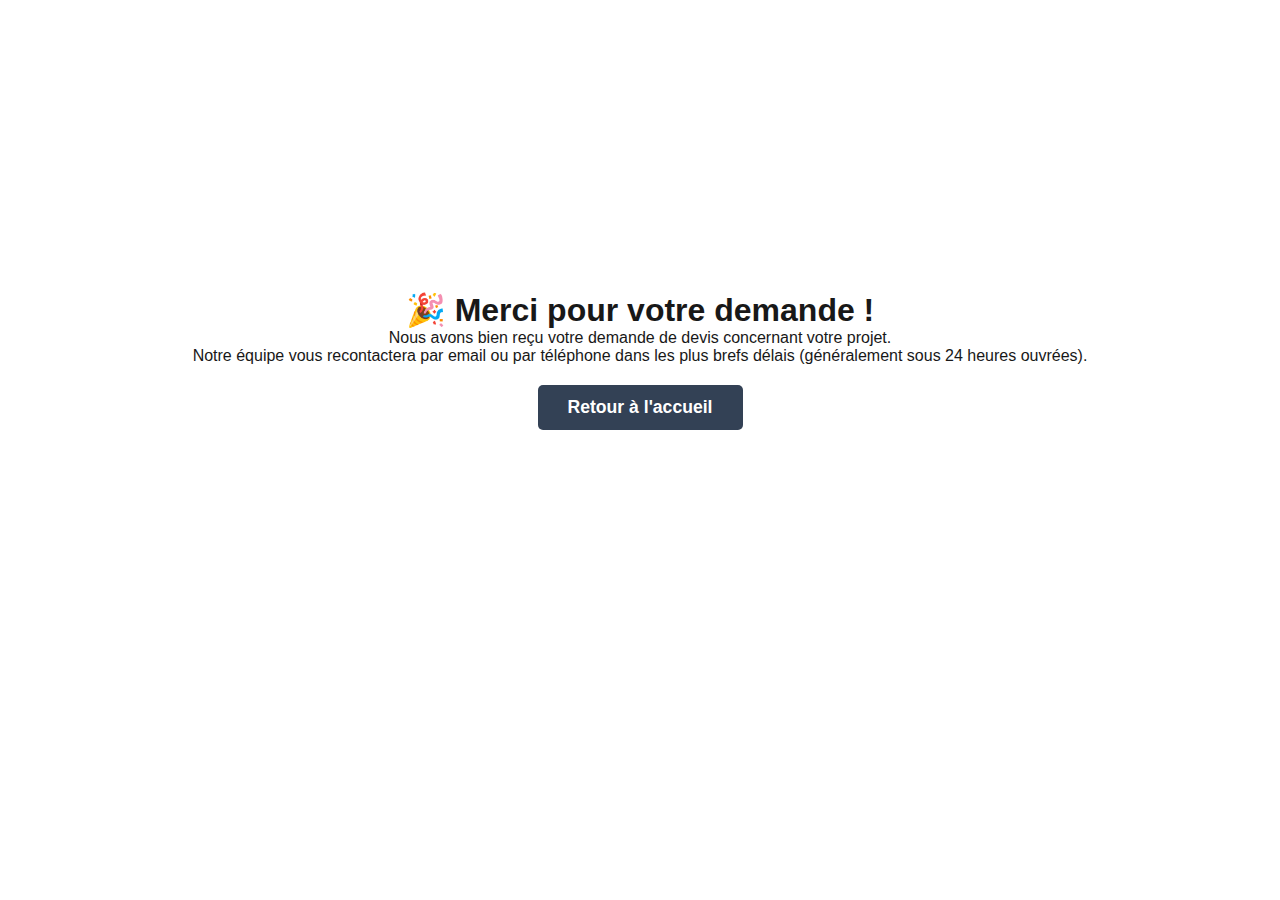
<file: merci.html>
<!DOCTYPE html>
<html lang="fr">
<head>
    <meta charset="UTF-8">
    <meta name="viewport" content="width=device-width, initial-scale=1.0">
    <title>Merci !</title>
    <link rel="stylesheet" href="style.css"> 
    <style>
        .thank-you-container {
            display: flex;
            flex-direction: column;
            align-items: center;
            justify-content: center;
            min-height: 80vh; /* Pour centrer verticalement */
            text-align: center;
            padding: 20px;
        }
    </style>
</head>
<body>
    <div class="thank-you-container">
        <h1>🎉 Merci pour votre demande !</h1>
        <p>Nous avons bien reçu votre demande de devis concernant votre projet.</p>
        <p>Notre équipe vous recontactera par email ou par téléphone dans les plus brefs délais (généralement sous 24 heures ouvrées).</p>
        <a href="index.html" class="btn btn-primary" style="margin-top: 20px;">Retour à l'accueil</a>
    </div>
</body>
</html>
</file>
<file: style.css>
/* --- VOS COULEURS PERSONNALISÉES --- */
:root {
    --color-chêne-clair: #e8a757;
    /* CTA & Titres */
    --color-gris-chaud: #dedddc;
    /* Fond de sections */
    --color-blanc-pur: #FFFFFF;
    /* Fond principal */
    --color-bleu-ardoise: #334155;
    /* Navigation & Textes Forts */
    --color-noir-doux: #181818;
    /* Paragraphes longs */
    --text-color: #1f2937;

}

/* --- GÉNÉRAL & RESET --- */
* {
    margin: 0;
    padding: 0;
    box-sizing: border-box;
}

body {
    font-family: sans-serif;
    color: var(--color-noir-doux);
    background-color: var(--color-blanc-pur);
}

/* --- EN-TÊTE --- */
.main-header {
    display: flex;
    justify-content: space-between;
    align-items: center;
    padding: 15px 5%;
    position: absolute;
    width: 100%;
    z-index: 100;
    color: var(--color-blanc-pur);
    background: rgba(30, 30, 30, 0.4);
}

.logo-name {
    font-size: 1.5rem;
    font-weight: bold;
    color: var(--color-chêne-clair);
}

.main-nav {
    /* Styles pour la navigation sur desktop */
}

.nav-list {
    list-style: none;
    display: flex;
}

.nav-list a {
    text-decoration: none;
    color: var(--color-blanc-pur);
    padding: 10px 15px;
    font-weight: 500;
    transition: color 0.3s;
}

.nav-list a:hover {
    color: var(--color-chêne-clair);
}

/*
.phone-number {
    font-weight: bold;
    color: var(--color-chêne-clair);
}
    */

.menu-toggle {
    display: none;
    /* Caché sur desktop */
}

.logo-link {
    text-decoration: none;
    /* Enlève le soulignement du lien */
}

.logo {
    display: flex;
    align-items: center;
    gap: 10px;
    /* Ajoute un espace entre l'image et le texte */
}


.logo-img {
    height: 30px;
    width: auto;
    /* Optionnel : si le logo est blanc sur fond transparent, le CSS est suffisant */
}

/* --- SLIDER D'ACCUEIL --- */
.hero-slider {
    position: relative;
    width: 100%;
    height: 100vh;
    overflow: hidden;
    overflow-x: hidden;
    overflow-y: auto;
    touch-action: pan-y !important;
}

.slider-container {
    display: flex;
    height: 100%;
    transition: transform 0.5s ease-in-out;
}

.slide {
    flex: 0 0 100%;
    height: 100%;
    background-size: cover;
    background-position: center;
    display: flex;
    justify-content: center;
    align-items: center;
    text-align: center;
    position: relative;
    transition: opacity 0.5s;
    width: 100%;
}

/* Effet de superposition sombre  */
.slide::before {
    content: "";
    position: absolute;
    top: 0;
    left: 0;
    width: 100%;
    height: 100%;
    background-color: rgba(0, 0, 0, 0.10);
    /* Opacité augmentée */
    z-index: 1;
    /* Assure que le filtre est au-dessus de l'image */
}

/* Images d'arrière-plan - Remplacez par les vrais fichiers */
.slide-1 {
    background-image: url('images/Hero2.jpg');
}

.slide-2 {
    background-image: url('images/Hero3.jpg');
}

.slide-content {
    z-index: 10;
    /* Au-dessus du filtre */
    color: var(--color-blanc-pur);
    max-width: 800px;
    padding: 20px;
    position: relative;
    /* Nécessaire pour que z-index 10 fonctionne */
}

.main-title {
    font-size: 3.5rem;
    margin-bottom: 15px;
    color: var(--color-chêne-clair);
}

.subtitle {
    font-size: 1.5rem;
    margin-bottom: 30px;
    white-space: nowrap;
}

.cta-button {
    display: inline-block;
    padding: 12px 30px;
    text-decoration: none;
    font-weight: bold;
    border-radius: 5px;
    background-color: var(--color-chêne-clair);
    color: var(--color-bleu-ardoise);
    transition: background-color 0.3s, transform 0.2s;
}

.cta-button:hover {
    filter: brightness(110%);
    transform: translateY(-2px);
}

/* Contrôles du Slider (Flèches) */
.slider-controls {
    position: absolute;
    top: 50%;
    width: 100%;
    display: flex;
    justify-content: space-between;
    transform: translateY(-50%);
    padding: 0 20px;
    /* Padding par défaut sur desktop */
    z-index: 50;
}

.control-btn {
    background: rgba(51, 65, 85, 0.5);
    /* Bleu ardoise transparent */
    border: none;
    color: var(--color-blanc-pur);
    /* Couleur des flèches */

    font-size: 1.2rem;
    padding: 6px 10px;

    cursor: pointer;
    transition: background 0.3s;
    border-radius: 3px;
    z-index: 51;
}

.control-btn:hover {
    background: var(--color-bleu-ardoise);
}

.close-menu-toggle {
    display: none;
    /* Caché par défaut et sur desktop */
    position: absolute;
    top: 10px;
    right: 15px;
    background: transparent;
    border: none;
    color: var(--color-blanc-pur);
    font-size: 2rem;
    cursor: pointer;
    padding: 10px;
    z-index: 10;
}


/* --- RESPONSIVE MOBILE (<= 768px) --- */
@media (max-width: 768px) {

    .main-nav {
        display: none;
    }

    .contact-info {
        display: none;
    }

    .logo-name {
        font-size: 1rem;
        font-weight: bold;
        color: var(--color-chêne-clair);
    }


    .hero-slider {
        overflow: hidden !important;
        overflow-x: hidden !important;
        touch-action: pan-y !important;
    }

    .slider-container {
        /* 3. Retirer les règles de touch-action qui bloquaient le scroll */
        /* Retirez complètement les lignes : touch-action: pan-x; et will-change: transform; */
    }

    /* Affiche le bouton menu */
    .menu-toggle {
        display: block;
        background: transparent;
        border: none;
        color: var(--color-blanc-pur);
        font-size: 2rem;
        cursor: pointer;
    }

    .main-title {
        font-size: 2.5rem;
    }

    .subtitle {
        font-size: 1.1rem;
        white-space: normal;
    }

    .slider-controls {
        padding: 0 3%;
        z-index: 30;
    }

    .slide-content {
        padding: 0 11%;
    }

    /* --- STYLES SPÉCIFIQUES AU MENU MOBILE (OFF-CANVAS) --- */
    .main-nav .close-menu-toggle {
        display: block;
    }

    .main-nav {
        position: fixed;
        top: 0;
        right: 0;
        width: 70%;
        height: auto;
        background-color: var(--color-bleu-ardoise);
        padding-top: 80px;
        box-shadow: -4px 0 10px rgba(0, 0, 0, 0.5);
        transform: translateX(100%);
        transition: transform 0.4s ease-in-out;
        display: none;
        z-index: 20;
    }

    .main-nav.active {
        transform: translateX(0);
        display: block;
    }

    /* Style des liens dans le menu latéral */
    .main-nav .nav-list {
        flex-direction: column;
        padding: 0;
    }

    .main-nav .nav-list li {
        margin: 0;
    }

    .main-nav .nav-list a {
        color: var(--color-blanc-pur);
        display: block;
        padding: 15px 20px;
        text-align: left;
        border-bottom: 1px solid rgba(255, 255, 255, 0.1);
    }

    .main-nav .nav-list a:hover {
        background-color: var(--color-chêne-clair);
        color: var(--color-bleu-ardoise);
    }
}

/* --- SECTION À PROPOS --- */

#apropos .container .section-title {
    margin-bottom: 30px;
}

.about-section {
    padding: 50px 5%;
    background-color: var(--color-gris-chaud);
}

.container {
    max-width: 1200px;
    margin: 0 auto;
}

.section-title {
    text-align: center;
    color: var(--color-chêne-clair);
    /*--color-bleu-ardoise*/
    font-size: 2.8rem;
    font-weight: 800;
    margin-bottom: 60px;
}

.about-content {
    display: flex;
    align-items: flex-start;
    gap: 50px;
    margin-top: 20px;
}

/* Bloc Visuel (Contient le wrapper de la vidéo) */
.about-visual {
    flex: 1;
    position: relative;
    border-radius: 10px;
    overflow: hidden;
    box-shadow: 0 10px 30px rgba(0, 0, 0, 0.1);
}

/* Nouveau : Wrapper pour la vidéo et le bouton Play */
.video-wrapper {
    position: relative;
    padding-bottom: 88%;
    /* Augmenté de 56.25% (16:9) à 65% pour une hauteur supplémentaire */
    height: 0;
    overflow: hidden;
    border-radius: 10px;
    /* Coins arrondis appliqués ici */
    cursor: pointer;
    /* Indique que c'est cliquable */
}

/* La balise Video elle-même */
.artisan-video {
    position: absolute;
    top: 0;
    left: 0;
    width: 100%;
    height: 100%;
    object-fit: cover;
    display: block;
}

/* Bouton Play */
.play-button {
    position: absolute;
    top: 50%;
    left: 50%;
    transform: translate(-50%, -50%);
    background-color: rgba(0, 0, 0, 0.6);
    border-radius: 50%;
    width: 80px;
    height: 80px;
    display: flex;
    justify-content: center;
    align-items: center;
    transition: background-color 0.3s;
    z-index: 2;
    /* Au-dessus de la vidéo */
}

.play-button:hover {
    background-color: rgba(0, 0, 0, 0.8);
}

.play-button svg {
    color: var(--color-chêne-clair);
    /* Couleur de l'icône Play */
    width: 30px;
    height: 30px;
    margin-left: 5px;
}

/* Classe pour cacher le bouton Play une fois la vidéo lancée */
.video-wrapper.playing .play-button {
    opacity: 0;
    pointer-events: none;
    /* Rendre inactif au clic */
}

/* Bloc Texte */
.about-text {
    flex: 1;
    color: var(--color-noir-doux);
    font-size: 1.15rem;
    /* Légèrement plus grand pour la lecture */
    line-height: 1.7;
}

/* Amélioration du séparateur vertical */
.about-text p {
    margin-bottom: 25px;
    /* Augmenter l'espace entre les paragraphes */
    padding-left: 25px;
    /* Augmenter le padding */
    border-left: 5px solid var(--color-bleu-ardoise);
    /* Rendre le séparateur plus épais et en couleur d'accentuation */
    color: var(--color-gris-fonce, #444);
    /* Rendre le texte des paragraphes un peu plus foncé */
}

.highlight-text {
    font-weight: 800;
    /* Rendre le mot clé encore plus percutant */
    color: var(--color-bleu-ardoise);
}

/* Liste des Valeurs Clés */
.stats-grid {
    display: grid;
    grid-template-columns: 1fr 1fr;
    gap: 30px;
    padding-top: 50px;
    /* Optionnel : Ajouter un séparateur visuel entre le texte et la grille de stats */
    border-top: 1px solid rgba(0, 0, 0, 0.1);
    margin-top: 30px;
    padding-top: 30px;
}

.stat-card-about {
    /* Style épuré et très visible */
    display: flex;
    align-items: self-start;
    gap: 20px;
    padding: 10px 0;
}

.stat-icon-wrapper {
    flex-shrink: 0;
    color: var(--color-chêne-clair);
    /* Utiliser la couleur principale pour l'impact */
    font-size: 2.5em;
    line-height: 1;
    margin-top: 0;
    /* S'assurer de l'alignement en haut */
}

.stat-title {
    font-size: 1.20em;
    /* Un peu plus grand pour l'importance */
    font-weight: 800;
    color: var(--color-noir-doux);
    margin-bottom: 3px;
}

.stat-description {
    font-size: 1.1em;
    /* Taille de police claire */
    color: var(--color-chêne-clair);
    line-height: 1.1;

}



/* --- RESPONSIVE POUR LA SECTION À PROPOS --- */
@media (max-width: 992px) {
    .about-content {
        flex-direction: column;
        gap: 40px;
        padding-bottom: 0;
    }

    .about-visual {
        /* Garde la hauteur fixe et la largeur 100% pour la compatibilité mobile */
        height: 250px;
        width: 100%;
        padding-bottom: 0;
        /* Rétablit les coins arrondis (déjà dans le style général, mais bonne pratique ici) */
        border-radius: 10px;
    }

    .artisan-video {
        /* Rétablit le style vidéo propre sans bordures */
        border: none;
        width: 100%;
        height: 100%;
        object-fit: cover;
        /* Remet le cover pour bien remplir, car la hauteur est fixe */
    }

    .about-text {
        font-size: 1.1rem;
    }

    .about-text p {
        /* Retirer la bordure verticale sur mobile pour ne pas écraser le texte */
        border-left: 4px solid var(--color-bleu-ardoise);
        padding-left: 17px;
        margin-bottom: 20px;
    }

    .stats-grid {
        grid-template-columns: 1fr;
        padding-top: 20px;
    }

    .section-title {
        font-size: 2rem;
    }

    .stat-icon-wrapper {
        font-size: 2em;
        /* Légèrement réduit sur mobile */
    }

    .stat-card-about .stat-description {
        border-left: none;
    }
}

/* --- SÉPARATEUR PARALLAX (VERSION FINALE CORRIGÉE) --- */

.parallax-separator {
    height: 300px;
    background-image: url('images/paralax2.jpg');
    background-attachment: fixed;
    background-position: center;
    background-repeat: no-repeat;
    background-size: cover;

    display: flex;
    justify-content: center;
    align-items: center;
    text-align: center;

    position: relative;
    z-index: 0;
}

/* 🛑 NOUS INTRODUISONS UN OVERLAY ICI POUR CONTRÔLER L'APPARITION DU FOND GRIS */
.parallax-separator::before {
    content: "";
    position: absolute;
    top: 0;
    left: 0;
    width: 100%;
    height: 100%;
    /* Couleur très transparente (presque invisible) ou nulle */
    background-color: transparent;
    /* Si vous ne voulez absolument aucun gris, utilisez background-color: transparent; */
    z-index: 1;
}

.parallax-content {
    max-width: 800px;
    padding: 0 20px;
    background: none;
    /* Le contenu doit être au-dessus du pseudo-élément ::before */
    z-index: 2;
}

.parallax-title {
    color: var(--color-gris-chaud);
    font-size: 3.2rem;
    font-weight: 800;
    text-shadow: 0 4px 8px rgba(0, 0, 0, 0.7);
    margin-bottom: 15px;
    line-height: 1.1;
}

.contact-infoo {
    margin-bottom: 30px;
    background: none;
    padding: 0;
}


.phone-number {
    color: var(--color-gris-chaud);
    font-size: 3rem;
    font-weight: 700;
    text-shadow: 0 3px 6px rgba(0, 0, 0, 0.7);
    text-decoration: none !important;
}



/* --- RESPONSIVE : Le Parallax et le Mobile (CORRIGÉ POUR LA VISIBILITÉ) --- */
@media (max-width: 992px) {
    .parallax-separator {
        background-attachment: scroll;
        height: 240px;
        /* Rétablit une hauteur fixe simple pour le centrage */
        padding: 0;
        /* On utilise le padding du .parallax-content */
    }

    .parallax-content {
        padding: 0 15px;
    }

    .parallax-title {
        font-size: 1.8rem;
        margin-bottom: 10px;
    }

    .contact-infoo {
        margin-bottom: 15px;
    }

    .phone-number {
        font-size: 2rem;
        color: var(--color-gris-chaud);
        text-decoration: none !important;
    }

    .quote {
        display: none;
    }
}


/* --- SECTION NOS SERVICES (Grille de Cartes) --- */

.services-section {
    padding: 50px 5%;
    background-color: var(--color-gris-chaud);
    /* Utiliser le gris pour un fond neutre */
    text-align: center;
}

.services-grid {
    /* Utilisation de CSS Grid pour une disposition facile en colonnes */
    display: grid;

    /* 3 colonnes de taille égale sur desktop */
    grid-template-columns: repeat(3, 1fr);
    gap: 30px;
    /* Espace entre les cartes */
    margin-top: 40px;
}

.service-card {
    background-color: var(--color-blanc-pur);
    border-radius: 10px;
    box-shadow: 0 5px 20px rgba(0, 0, 0, 0.1);
    overflow: hidden;
    /* Important pour que l'image et le coin soient coupés */
    text-align: left;
    transition: transform 0.3s, box-shadow 0.3s;
}

.service-card:hover {
    transform: translateY(-5px);
    /* Léger soulèvement au survol */
    box-shadow: 0 10px 30px rgba(0, 0, 0, 0.2);
}

.card-image {
    width: 100%;
    /* Force l'image à être carrée ou rectangulaire de même ratio pour toutes */
    height: 220px;
    object-fit: cover;
    /* Recadre sans déformer, en remplissant l'espace */
    display: block;
}

.card-content {
    padding: 20px;
}

.card-title {
    color: var(--color-bleu-ardoise);
    font-size: 1.5rem;
    margin-top: 0;
    margin-bottom: 10px;
}

.card-description {
    color: var(--color-noir-doux);
    font-size: 0.95rem;
    line-height: 1.5;
}

/* --- RESPONSIVE POUR LES SERVICES --- */
@media (max-width: 1200px) {
    .services-grid {
        /* Passe à 2 colonnes sur tablette */
        grid-template-columns: repeat(2, 1fr);
    }
}

@media (max-width: 768px) {
    .services-grid {
        /* 1 colonne sur mobile */
        grid-template-columns: 1fr;
    }
}

/* --- SECTION PORTFOLIO / RÉALISATIONS --- */

.container .section-title {
    margin-bottom: 5px;
}

.section-subtitle {
    font-size: 1.1rem;
    /* Taille agréable et lisible */
    font-weight: 500;
    /* Semi-gras pour un peu d'emphase */

    /* Un style un peu détendu et élégant */
    letter-spacing: 0.05em;
    /* Espacement de lettres pour aérer le texte */
}


.portfolio-section {
    padding: 60px 5%;
    background-color: var(--color-blanc-pur);
    text-align: center;
}

.portfolio-grid {
    display: grid;
    /* Trois colonnes de taille égale */
    grid-template-columns: repeat(3, 1fr);
    gap: 30px;
    margin-top: 40px;
}

.portfolio-item {
    position: relative;
    overflow: hidden;
    border-radius: 10px;
    box-shadow: 0 5px 15px rgba(0, 0, 0, 0.1);
    cursor: pointer;
}

.item-image {
    width: 100%;
    height: 350px;
    object-fit: cover;
    display: block;
    transition: transform 0.4s ease-in-out;
}

.portfolio-item:hover .item-image {
    /* Léger zoom à l'intérieur pour l'effet de survol */
    transform: scale(1.05);
}

/* Overlay pour le texte (effet professionnel) */
.item-overlay {
    position: absolute;
    bottom: 0;
    left: 0;
    width: 100%;
    /* Arrière-plan dégradé transparent vers le sombre */
    background: linear-gradient(transparent, rgba(0, 0, 0, 0.7));
    color: var(--color-blanc-pur);
    padding: 20px;
    text-align: left;
    transform: translateY(100%);
    /* Commence hors de l'écran */
    transition: transform 0.3s ease-out;
}

.portfolio-item:hover .item-overlay {
    /* Le texte glisse vers le haut au survol */
    transform: translateY(0);
}

.item-title {
    font-size: 1.4rem;
    margin-bottom: 5px;
}

.item-description {
    font-size: 0.9rem;
    opacity: 0.8;
}

/* Styles du Bouton "Voir Plus" (réutilise les styles de bouton si vous en avez déjà) */
.portfolio-footer {
    margin-top: 60px;
}

.btn-primary {
    display: inline-flex;
    align-items: center;
    gap: 10px;
    background-color: var(--color-bleu-ardoise);
    /* Couleur principale pour le bouton */
    color: var(--color-blanc-pur);
    text-decoration: none;
    padding: 12px 30px;
    border-radius: 5px;
    font-size: 1.1rem;
    font-weight: 600;
    transition: background-color 0.3s;
}

.btn-primary:hover {
    background-color: var(--color-chêne-clair);
    /* Changement de couleur au survol */
}

/* --- RESPONSIVE PORTFOLIO --- */
@media (max-width: 992px) {
    .portfolio-grid {
        /* Passe à 2 colonnes sur tablette */
        grid-template-columns: repeat(2, 1fr);
    }
}

@media (max-width: 600px) {
    .portfolio-grid {
        /* 1 colonne sur mobile */
        grid-template-columns: 1fr;
    }
}

/* ------------------------------------------- */
/*           Contact  section                  */
/* ------------------------------------------- */
#contact {
    background-color: white;
    text-align: center;
}

.contact-header {
    max-width: 900px;
    margin: 0 auto 20px auto;
}

.contact-intro-text {
    margin-top: auto;
    color: var(--text-color);
    line-height: 1.6;
}

.contact-container {
    display: flex;
    max-width: 1200px;
    margin: 0 auto;
    text-align: left;
    gap: 40px;
    background: #fff;
    /* Fond blanc */
    border-radius: 8px;
    box-shadow: 0 10px 30px rgba(0, 0, 0, 0.05);
    overflow: hidden;
}

.contact-header .section-title {
    margin-bottom: 5px;
}

/* --- Colonne 1: Infos de Contact --- */
.contact-info {
    flex: 1;
    background: var(--color-bleu-ardoise);
    color: white;
    padding: 50px 35px;
    border-radius: 8px 0 0 8px;
}

.info-title {
    font-size: 1.8rem;
    font-weight: 700;
    margin-top: 0;
    margin-bottom: 10px;
}

.info-subtext {
    font-size: 1rem;
    opacity: 0.8;
    margin-bottom: 40px;
}

.info-item {
    display: flex;
    align-items: center;
    margin-bottom: 30px;
}

.info-icon {
    font-size: 1.5rem;
    color: var(--color-chêne-clair);
    width: 40px;
    flex-shrink: 0;
}

.info-details {
    line-height: 1.4;
}

.info-label {
    font-weight: 300;
    font-size: 0.9rem;
    margin: 0;
    opacity: 0.8;
}

.info-value,
.info-value a {
    font-weight: 600;
    font-size: 1.1rem;
    color: white;
    text-decoration: none;
    display: block;
    transition: color 0.3s;
}

.info-value a:hover {
    color: var(--color-chêne-clair);
}

.info-social {
    margin-top: 50px;
    display: flex;
    gap: 15px;
}

.info-social a {
    color: white;
    font-size: 1.5rem;
    transition: color 0.3s;
}

.info-social a:hover {
    color: var(--color-chêne-clair);
}

/* --- Colonne 2: Formulaire --- */
.contact-form-wrapper {
    flex: 2;
    padding: 40px;
}

.form-title {
    font-size: 1.8rem;
    color: var(--text-color);
    margin-top: 0;
    margin-bottom: 30px;
    font-weight: 700;
}

.contact-form {
    display: flex;
    flex-wrap: wrap;
    gap: 20px;
}

.form-group {
    display: flex;
    flex-direction: column;
    width: 100%;
}

.form-group.half-width {
    flex: 1 1 calc(50% - 10px);
    /* Gère les deux colonnes côte à côte */
}

label {
    font-weight: 600;
    margin-bottom: 8px;
    color: var(--text-color);
    font-size: 0.95rem;
}

input[type="text"],
input[type="email"],
input[type="tel"],
textarea,
/* AJOUT: style pour le select */
select {
    padding: 12px 15px;
    border: 1px solid #ddd;
    border-radius: 4px;
    font-size: 1rem;
    color: var(--text-color);
    transition: border-color 0.3s;
    width: 100%;
    /* Assure que le sélecteur prend toute la largeur */
}

/* NOUVEAU: Style spécifique pour le champ select */
select {
    /* Cache l'apparence native pour uniformiser le style */
    -webkit-appearance: none;
    -moz-appearance: none;
    appearance: none;
    background-color: white;
    /* Ajout d'une flèche personnalisée pour indiquer que c'est un menu déroulant */
    background-image: url("data:image/svg+xml,%3Csvg xmlns='http://www.w3.org/2000/svg' viewBox='0 0 24 24' fill='%23616a79'%3E%3Cpath d='M7 10l5 5 5-5z'/%3E%3C/svg%3E");
    background-repeat: no-repeat;
    background-position: right 10px center;
    background-size: 18px;
    cursor: pointer;
}

input:focus,
textarea:focus,
select:focus {
    border-color: var(--color-chêne-clair);
    outline: none;
}

textarea {
    resize: vertical;
}

/* MODIFICATION: Style du bouton pour inclure l'icône */
.btn-primary-form {
    background-color: var(--color-chêne-clair);
    /* Bouton Orange */
    color: white;
    border: none;
    padding: 15px 30px;
    border-radius: 4px;
    font-size: 1.1rem;
    font-weight: 700;
    cursor: pointer;
    transition: background-color 0.3s;
    margin-top: 10px;
    width: auto;

    /* NOUVEAU: Aligne le texte et l'icône */
    display: flex;
    align-items: center;
    justify-content: center;
    gap: 8px;
    /* Espace entre le texte et l'icône */
}

.btn-primary-form:hover {
    background-color: var(--color-bleu-ardoise);
    /* Bleu foncé au survol */
}

.send-icon {
    font-size: 1rem;
    transform: rotate(45deg);
    /* Donne un look "Paper Plane" */
    position: relative;
    left: 2px;
}

/* ------------------------------------------- */
/* --- MEDIA QUERIES (Réactivité) --- */
/* ------------------------------------------- */
@media (max-width: 992px) {
    .contact-container {
        flex-direction: column;
        gap: 0;
        margin: 0 20px;
    }

    .contact-info {
        border-radius: 8px 8px 0 0;
        /* Arrondi seulement en haut */
        padding: 40px 25px;
    }

    .contact-form-wrapper {
        padding: 30px 25px;
    }

    .form-group.half-width {
        flex: 1 1 100%;
        /* Prend toute la largeur sur mobile */
    }
}



/* --- SECTION AVIS CLIENTS (VERSION FINALE SCROLL-SNAP) --- */
.testimonials-section {
    padding: 10px 5%;
    background-color: var(--color-gris-chaud);
    text-align: center;
    /* Masque tout ce qui dépasse horizontalement (essentiel pour scroll-snap) */
    overflow: hidden;
}

/* Réduction de l'espacement H2/P */
.testimonials-section .section-title {
    margin-top: 25px;
    margin-bottom: 10px;
}

.testimonials-section .section-subtitle {
    margin-top: 5px;
    margin-bottom: 40px;
}


/* Conteneur de la Fenêtre de Vue */
.testimonials-slider {
    width: 100%;
    max-width: 1200px;
    margin: 0 auto;
    position: relative;
    padding: 30px 0;
    overflow: hidden;
}

/* --- Wrapper de Défilement Horizontal (CLÉ DU SCROLL-SNAP) --- */
.testimonials-wrapper {
    display: flex;
    overflow-x: scroll;
    /* Définit le comportement d'alignement forcé */
    scroll-snap-type: x mandatory;

    /* Espacement entre les cartes (gouttière) */
    gap: 30px;
    padding-bottom: 20px;
    scrollbar-width: none;
}

/* Masque la barre de défilement (Chrome, Safari, Edge) */
.testimonials-wrapper::-webkit-scrollbar {
    display: none;
}

.testimonial-card {
    background: var(--color-blanc-pur);
    border: 1px solid rgba(0, 0, 0, 0.1);
    border-radius: 8px;
    box-shadow: 0 4px 15px rgba(0, 0, 0, 0.08);
    overflow: hidden;
    padding: 0;
    flex-shrink: 0;
    box-sizing: border-box;
    /* CALCUL CLÉ pour 3 vues : 100% - (Nombre de gaps * Largeur gap) / Nombre de vues */
    min-width: calc((100% - (2 * 30px)) / 3);
    max-width: calc((100% - (2 * 30px)) / 3);
    scroll-snap-align: start;
    height: 300px;
}

.testimonial-image {
    width: 100%;
    height: 100%;
    object-fit: contain;
    display: block;
}

/* --- Navigation et Pagination --- */
.slider-navigation {
    display: flex;
    justify-content: center;
    gap: 15px;
    max-width: 1200px;
    margin: 5px auto 15px;
    padding: 0 5%;

}

.prev-avis-btn,
.next-avis-btn {
    cursor: pointer;
    font-size: 1rem;
    font-weight: 600;
    color: var(--color-bleu-ardoise);
    transition: color 0.3s;
    display: flex;
    align-items: center;
    gap: 8px;
    padding: 8px 15px;
    border: 1px solid var(--color-bleu-ardoise);
    border-radius: 5px;
}

.next-avis-btn:hover,
.prev-avis-btn:hover {
    color: var(--color-chêne-clair);
    border-color: var(--color-chêne-clair);
}

.avis-pagination {
    margin-top: 20px;
    text-align: center;
}

.dot {
    display: inline-block;
    width: 10px;
    height: 10px;
    margin: 0 5px;
    background-color: rgba(0, 0, 0, 0.3);
    border-radius: 50%;
    cursor: pointer;
    transition: background-color 0.3s;
}

.dot.active {
    background-color: var(--color-bleu-ardoise);
}


/* --- RESPONSIVE MOBILE ET TABLETTE --- */

@media (max-width: 1024px) {
    .testimonial-card {
        min-width: calc((100% - 30px) / 2);
        max-width: calc((100% - 30px) / 2);
    }
}

@media (max-width: 600px) {
    .testimonial-card {
        /* Mobile: 1 image (100% de la vue) */
        min-width: 100%;
        max-width: 100%;
    }

    /* Centrer les boutons de navigation sur mobile */
    .slider-navigation {
        justify-content: center;
        padding: 0;
    }
}


/* --- FOOTER PRINCIPAL --- */

.main-footer {
    background-color: var(--color-noir-doux);
    /* Couleur de fond sombre pour le contraste */
    color: var(--color-blanc-pur);
    padding: 50px 5%;
    font-size: 1rem;
    padding-top: 20px;
}

.footer-grid {
    display: flex;
    justify-content: space-between;
    gap: 30px;
    flex-wrap: wrap;
    /* Permet aux blocs de passer à la ligne sur mobile */
}

.footer-title {
    color: var(--color-chêne-clair);
    font-size: 1.3rem;
    margin-bottom: 20px;
    border-bottom: 2px solid var(--color-bleu-ardoise);
    /* Petite ligne de séparation */
    padding-bottom: 5px;
}

/* Styles pour les coordonnées */
.footer-contact p {
    margin-bottom: 10px;
}

.footer-contact a {
    color: var(--color-blanc-pur);
    text-decoration: none;
    transition: color 0.3s;
}

.footer-contact a:hover {
    color: var(--color-chêne-clair);
}

.footer-icon {
    margin-right: 10px;
    color: var(--color-bleu-ardoise);
}

/* Styles pour la navigation */
.footer-nav ul {
    list-style: none;
    padding: 0;
}

.footer-nav li {
    margin-bottom: 5px;
}

.footer-nav a {
    color: var(--color-blanc-pur);
    text-decoration: none;
    transition: color 0.3s;
}

.footer-nav a:hover {
    color: var(--color-chêne-clair);
}

/* Styles pour le Branding */
.footer-branding .logo-name {
    font-size: 1.3rem;
}

.footer-branding .logo-img {
    height: 30px;
    /* Assure que le logo est lisible */
}

.copyright {
    margin-top: 20px;
    font-size: 0.85rem;
    opacity: 0.7;
}

/* --- RESPONSIVE FOOTER --- */
@media (max-width: 768px) {
    .footer-grid {
        /* Empile les colonnes sur mobile */
        flex-direction: column;
        text-align: center;
    }

    .footer-contact,
    .footer-nav,
    .footer-branding {
        /* Chaque bloc prend 100% de la largeur */
        width: 100%;
        margin-bottom: 20px;
    }

    .footer-title {
        text-align: center;
        border-bottom: none;
        padding-bottom: 0;
    }

    .footer-nav ul {
        display: flex;
        flex-wrap: wrap;
        justify-content: center;
        gap: 10px 20px;
    }
}

/* ------------------------------------------------ */
/* --- PAGE RÉALISATIONS (PORTFOLIO GRID) --- */
/* ------------------------------------------------ */

#portfolio {
    background-color: var(--color-blanc-pur);
    padding: 80px 5%;
    text-align: center;
}

.gallery-grid {
    display: grid;
    /* Desktop : 3 colonnes flexibles, min 300px par colonne */
    grid-template-columns: repeat(auto-fit, minmax(300px, 1fr));
    gap: 20px;
    /* Espace entre les photos */
    margin-top: 40px;
}

.gallery-item {
    position: relative;
    overflow: hidden;
    border-radius: 8px;
    box-shadow: 0 4px 12px rgba(0, 0, 0, 0.1);
    /* Laisse un peu de marge autour du cadre */
    padding: 5px;
    background-color: white;
}

.gallery-item img {
    width: 100%;
    /* Hauteur fixe pour que toutes les images soient alignées horizontalement */
    height: 300px;
    object-fit: cover;
    /* Assure que l'image couvre la zone sans déformation */
    display: block;
    border-radius: 4px;
    /* Un léger arrondi pour l'image intérieure */
    transition: transform 0.3s ease-in-out;
}

/* Effet simple au survol */
.gallery-item:hover img {
    transform: scale(1.02);
    /* Léger zoom */
    opacity: 0.9;
}

/* --- Responsive pour les tablettes --- */
@media (max-width: 992px) {
    .gallery-grid {
        /* Tablette : 2 colonnes */
        grid-template-columns: repeat(auto-fit, minmax(250px, 1fr));
    }
}

/* --- Responsive pour les mobiles --- */
@media (max-width: 600px) {
    .gallery-grid {
        /* Mobile : 1 colonne pleine */
        grid-template-columns: 1fr;
    }

    .gallery-item img {
        height: 250px;
        /* Réduire légèrement la hauteur sur mobile */
    }
}
</file>
